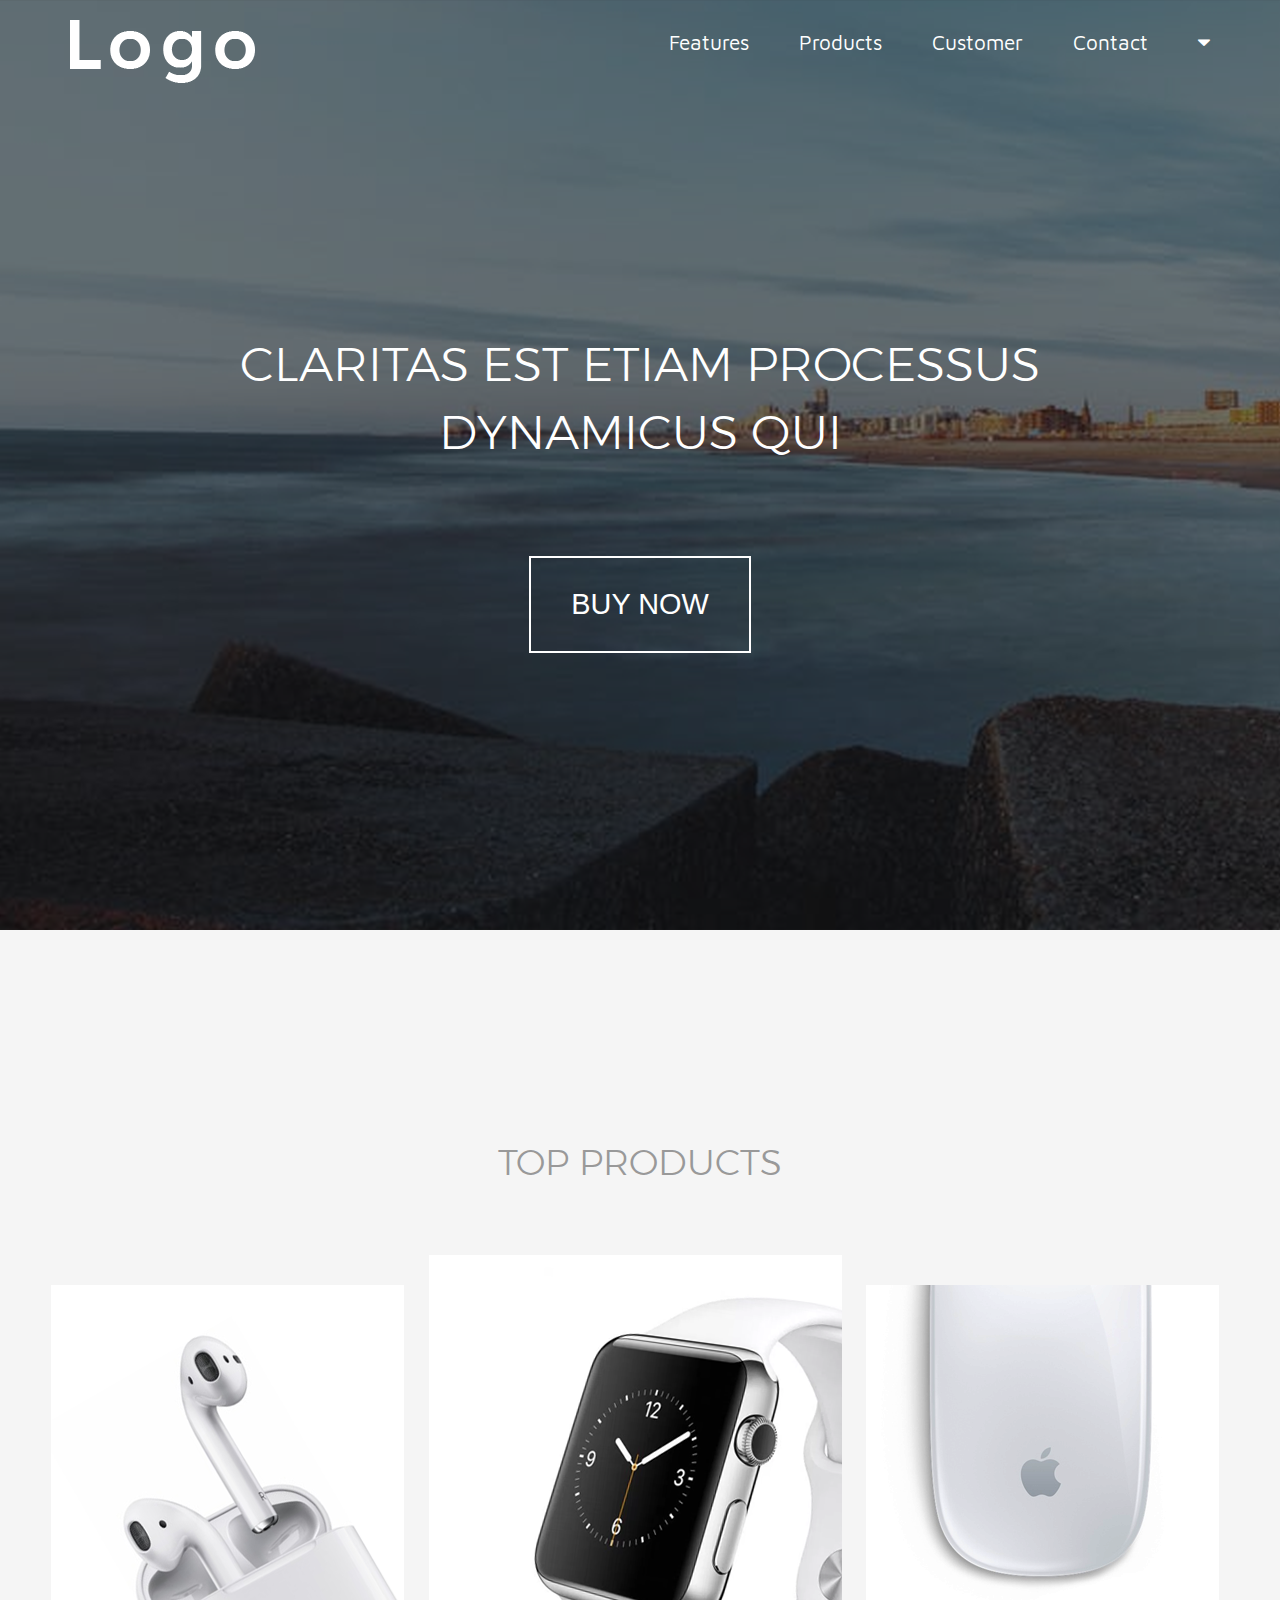
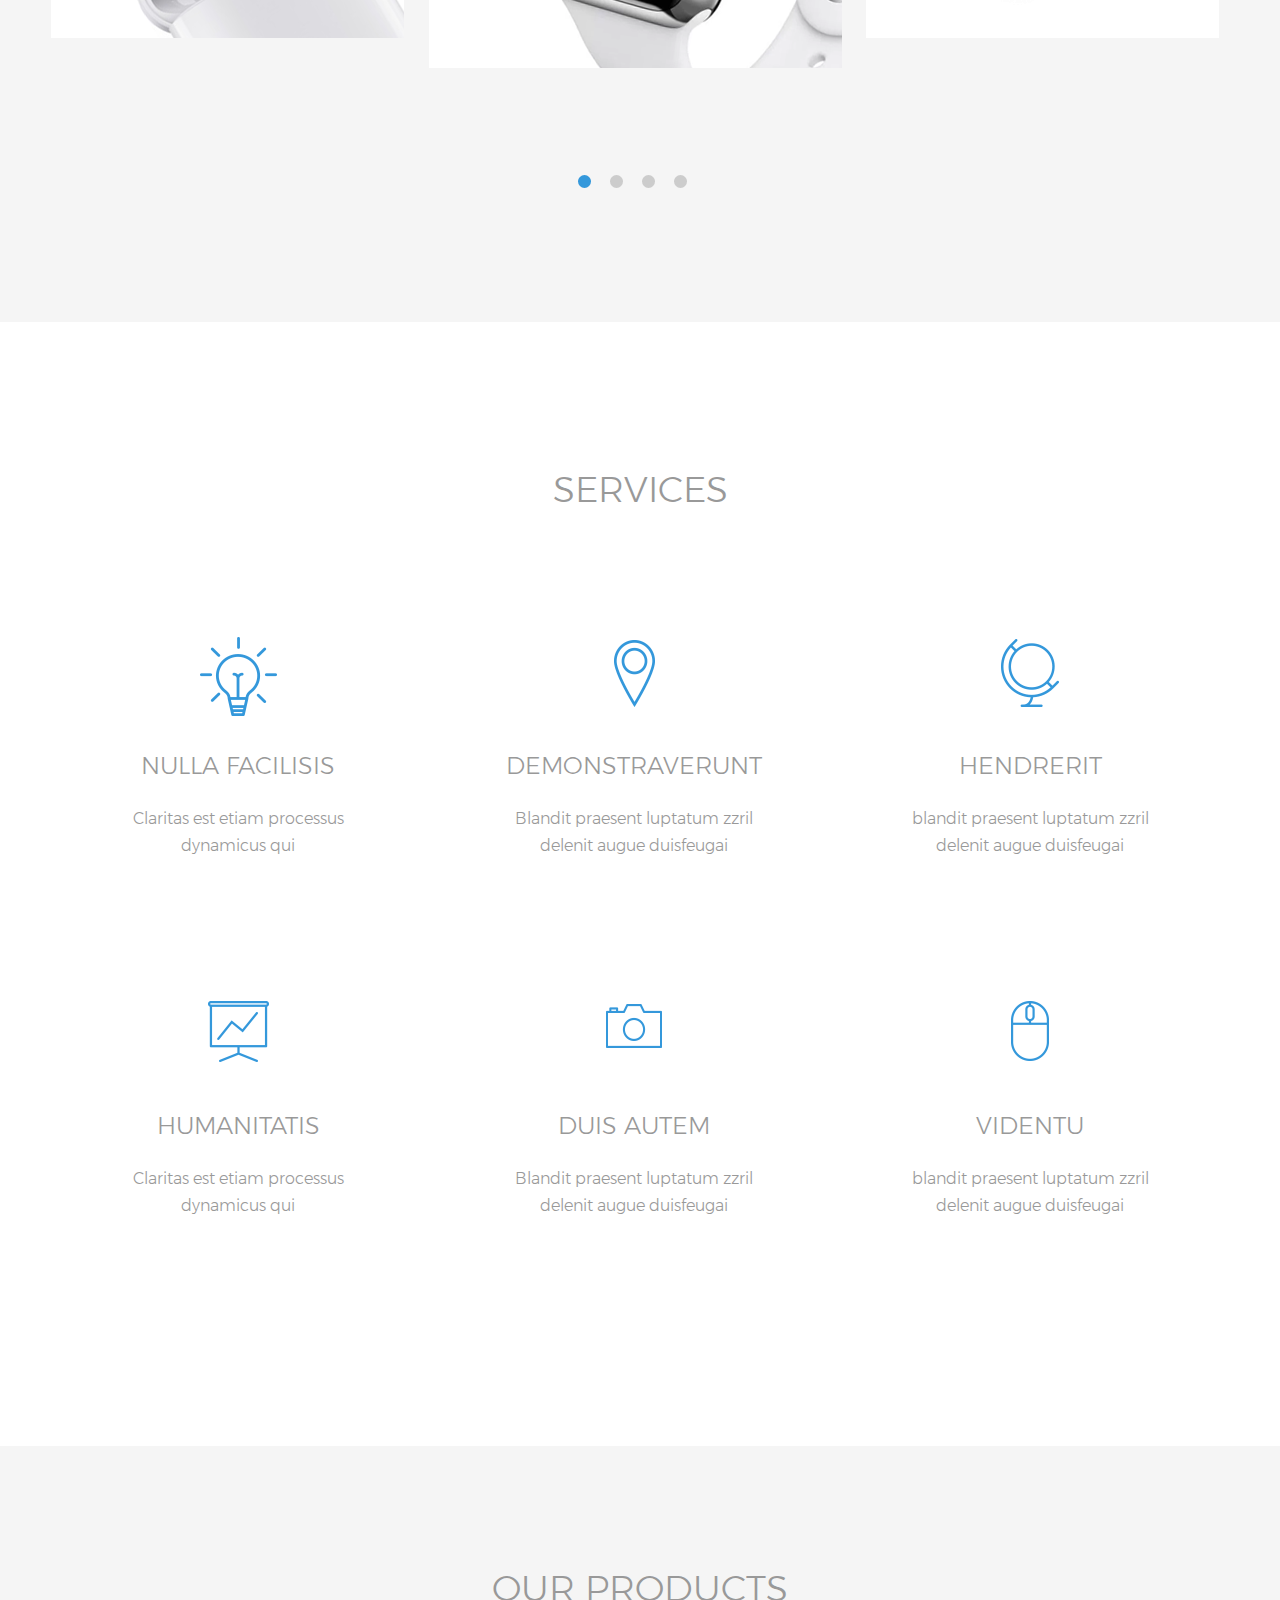
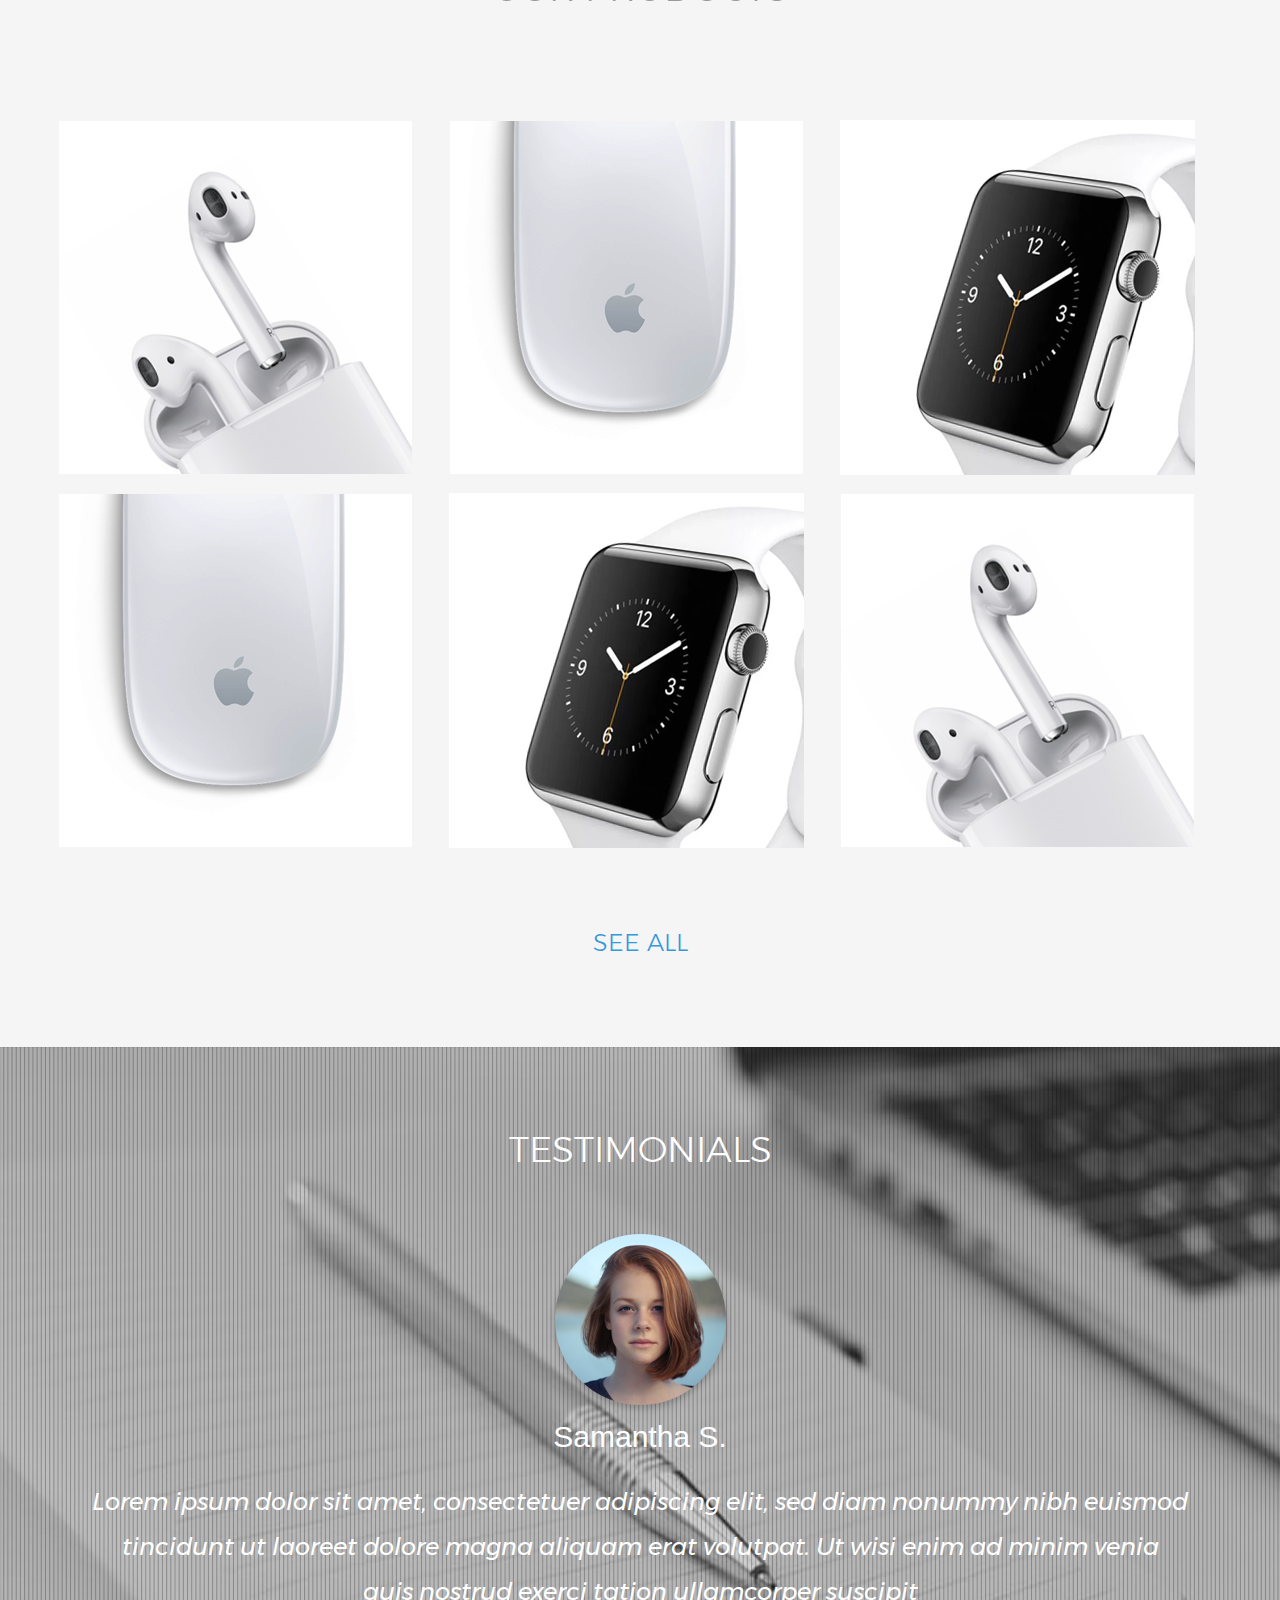
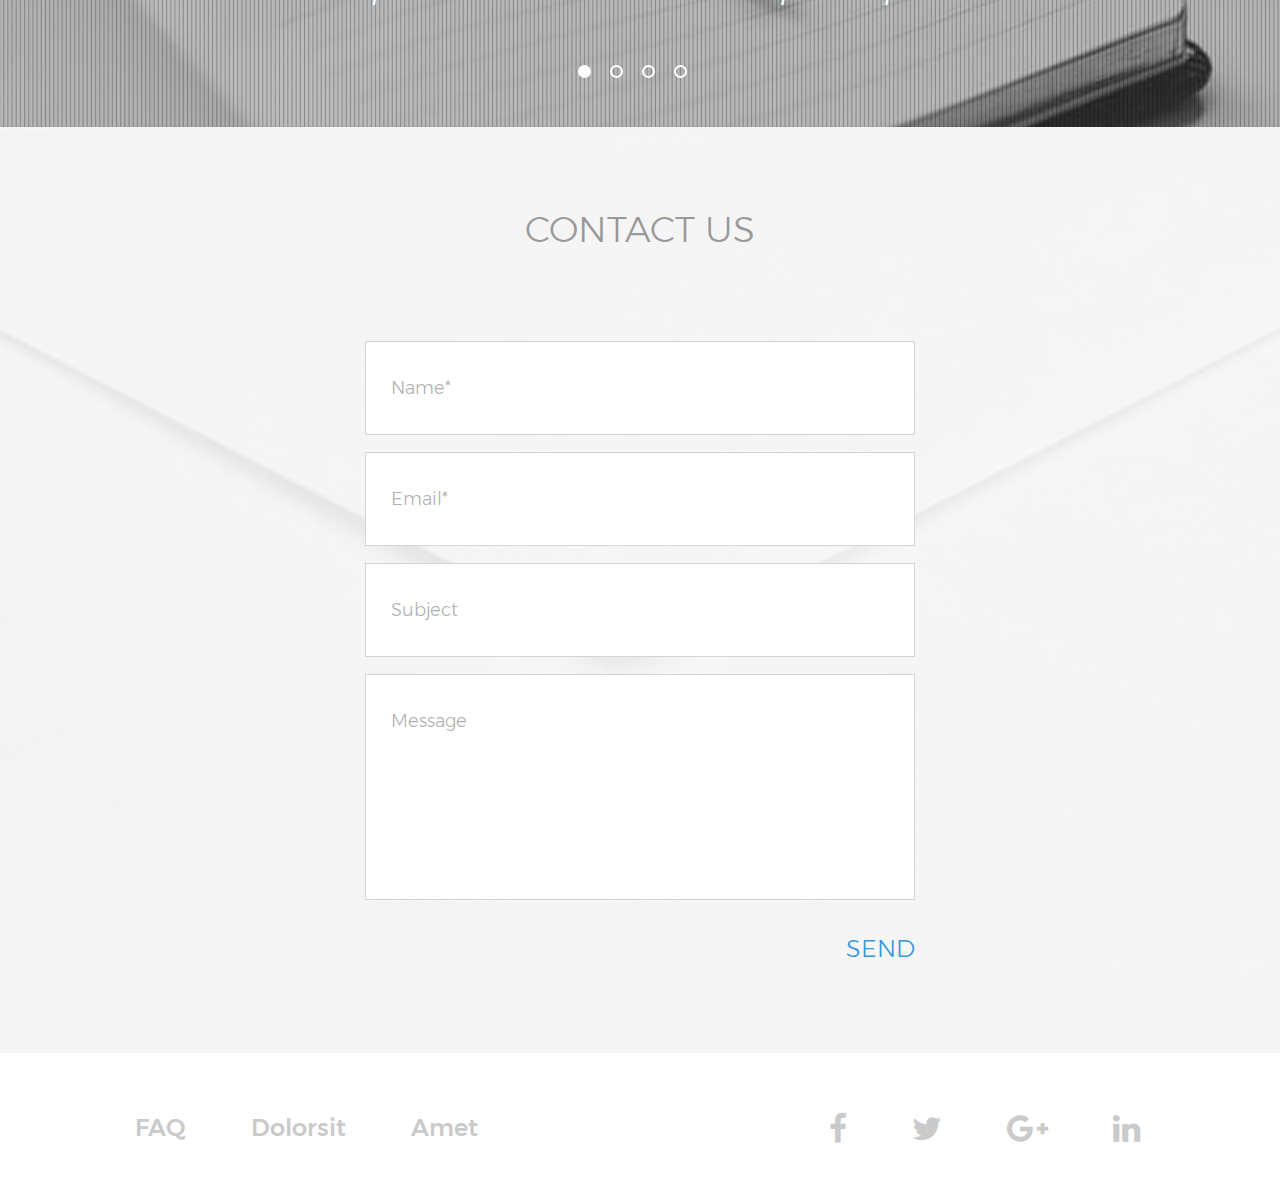
<file: index.html>
<!DOCTYPE html>
<html lang="en">
<head>
    <meta charset="UTF-8">
    <meta name="viewport" content="width=device-width, initial-scale=1.0">
    <title>Test</title>
    <link rel="stylesheet" href="./font-awesome/css/font-awesome.min.css">
    <link rel="stylesheet" href="./css/inport-fonts.css">
    <link rel="stylesheet" href="./css/style.css">
</head>
<body>
    <div id="wrapper">
        <div id="header">
            <div class="container-header clearfix">
                <div class="logo">
                    <a href="#"><img src="./images/logo.png" alt=""></a>
                </div>
                <ul class="nav">
                    <li><a href="#">Features</a></li>
                    <li><a href="#">Products</a></li>
                    <li><a href="#">Customer</a></li>
                    <li><a href="#">Contact</a></li>
                    <li><a href="#"><i class="fa fa-caret-down" aria-hidden="true"></i></a></li>
                </ul>
            </div>
        </div>
        <div id="home">
            <div class="container">
                <h1>Claritas est etiam processus <br> dynamicus qui </h1>
                <button>buy now</button>
            </div>
        </div>
        <div id="products">
            <div class="container">
                <h2 class="title">top products</h2>
                <div class="image-slider clearfix">
                    <div class="image-slider-item"></div>
                    <div class="image-slider-item"></div>
                    <div class="image-slider-item"></div>
                </div>
                <div id="switch-radio">
                    <input type="radio" name="slider" checked>
                    <label></label>
                    <input type="radio" name="slider">
                    <label></label>
                    <input type="radio" name="slider">
                    <label></label>
                    <input type="radio" name="slider">
                    <label></label>
                </div>
            </div>
        </div>
        <div id="service">
            <div class="container">
                <h2 class="title">Services</h2>
                <div class="servisec-wrap clearfix">
                    <div class="services-item light">
                        <h5 class="title">nulla facilisis</h5>
                        <p class="description">Claritas est etiam processus dynamicus qui</p>
                    </div>
                    <div class="services-item gps">
                        <h5 class="title">demonstraverunt</h5>
                        <p class="description">Blandit praesent luptatum zzril delenit augue duisfeugai</p>
                    </div>
                    <div class="services-item globe">
                        <h5 class="title">hendrerit</h5>
                        <p class="description">blandit praesent luptatum zzril delenit augue duisfeugai</p>
                    </div>
                    <div class="services-item computer">
                        <h5 class="title">humanitatis</h5>
                        <p class="description">Claritas est etiam processus dynamicus qui</p>
                    </div>
                    <div class="services-item photo">
                        <h5 class="title">Duis autem</h5>
                        <p class="description">Blandit praesent luptatum zzril delenit augue duisfeugai</p>
                    </div>
                    <div class="services-item mouse">
                        <h5 class="title">videntu</h5>
                        <p class="description">blandit praesent luptatum zzril delenit augue duisfeugai</p>
                    </div>
                </div>
            </div>
        </div>
        <div id="our-products">
            <div class="container">
                <h2 class="title">our products</h2>
                <div class="our-products-gallery clearfix">
                    <div class="our-products-gallery-item"><span class="hover-effect"><button>shop now</button></span></div>
                    <div class="our-products-gallery-item"><span class="hover-effect"><button>shop now</button></span></div>
                    <div class="our-products-gallery-item"><span class="hover-effect"><button>shop now</button></span></div>
                    <div class="our-products-gallery-item"><span class="hover-effect"><button>shop now</button></span></div>
                    <div class="our-products-gallery-item"><span class="hover-effect"><button>shop now</button></span></div>
                    <div class="our-products-gallery-item"><span class="hover-effect"><button>shop now</button></span></div>
                </div>
                <a href="#">see all</a>
            </div>
        </div>
        <div id="testimonials">
            <div class="container">
                <h2 class="title">testimonials</h2>
                <p><img src="./images/profile-sam.png" alt=""></p>
                <h5 class="title">Samantha S.</h5>
                <p class="description">
                    Lorem ipsum dolor sit amet, consectetuer adipiscing elit, 
                    sed diam nonummy nibh euismod<br> tincidunt ut laoreet dolore magna 
                    aliquam erat volutpat. Ut wisi enim ad minim venia<br> quis nostrud 
                    exerci tation ullamcorper suscipit
                </p>
                <div id="switch-radio-slider">
                    <input type="radio" name="slider2" checked>
                    <label></label>
                    <input type="radio" name="slider2">
                    <label></label>
                    <input type="radio" name="slider2">
                    <label></label>
                    <input type="radio" name="slider2">
                    <label></label>
                </div>
            </div>
        </div>
        <div id="contact">
            <div class="container clearfix">
                <h2 class="title">contact us</h2>
                <form action="#">
                    <input type="text" placeholder="Name*">
                    <input type="text" placeholder="Email*">
                    <input type="text" placeholder="Subject">
                    <textarea name="msg" cols="20" rows="7" placeholder="Message"></textarea>
                    <a href="#">send</a>
                </form>
            </div>
        </div>
        <div id="navbar">
            <div class="container clearfix">
                <ul class="nav-down">
                    <li><a href="#">FAQ</a></li>
                    <li><a href="#">Dolorsit</a></li>
                    <li><a href="#">Amet</a></li>
                </ul>
                <ul class="social-icons">
                    <li><a href="#"><i class="fa fa-2x fa-linkedin" aria-hidden="true"></i></a></li>
                    <li><a href="#"><i class="fa fa-2x fa-google-plus" aria-hidden="true"></i></a></li>
                    <li><a href="#"><i class="fa fa-2x fa-twitter" aria-hidden="true"></i></a></li>
                    <li><a href="#"><i class="fa fa-2x fa-facebook" aria-hidden="true"></i></a></li>
                </ul>
            </div>
        </div>
    </div>
</body>
</html>
</file>
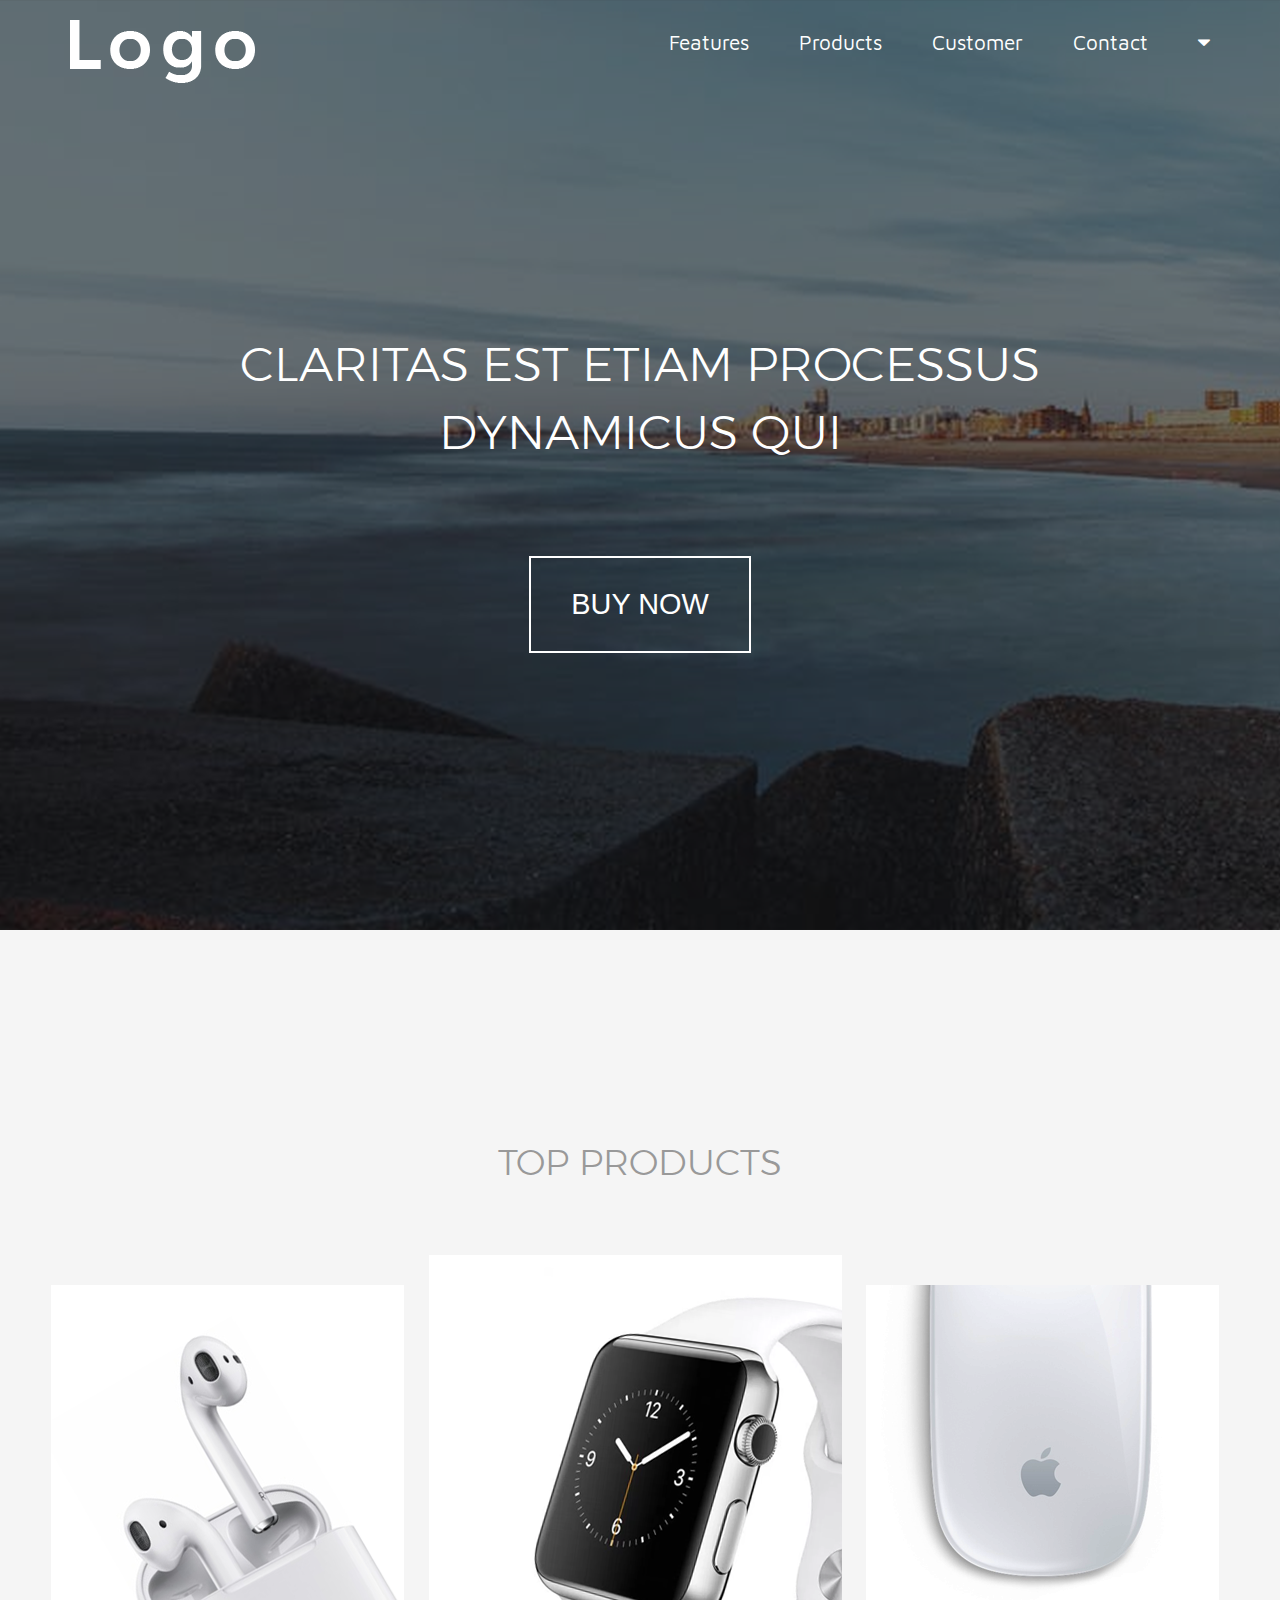
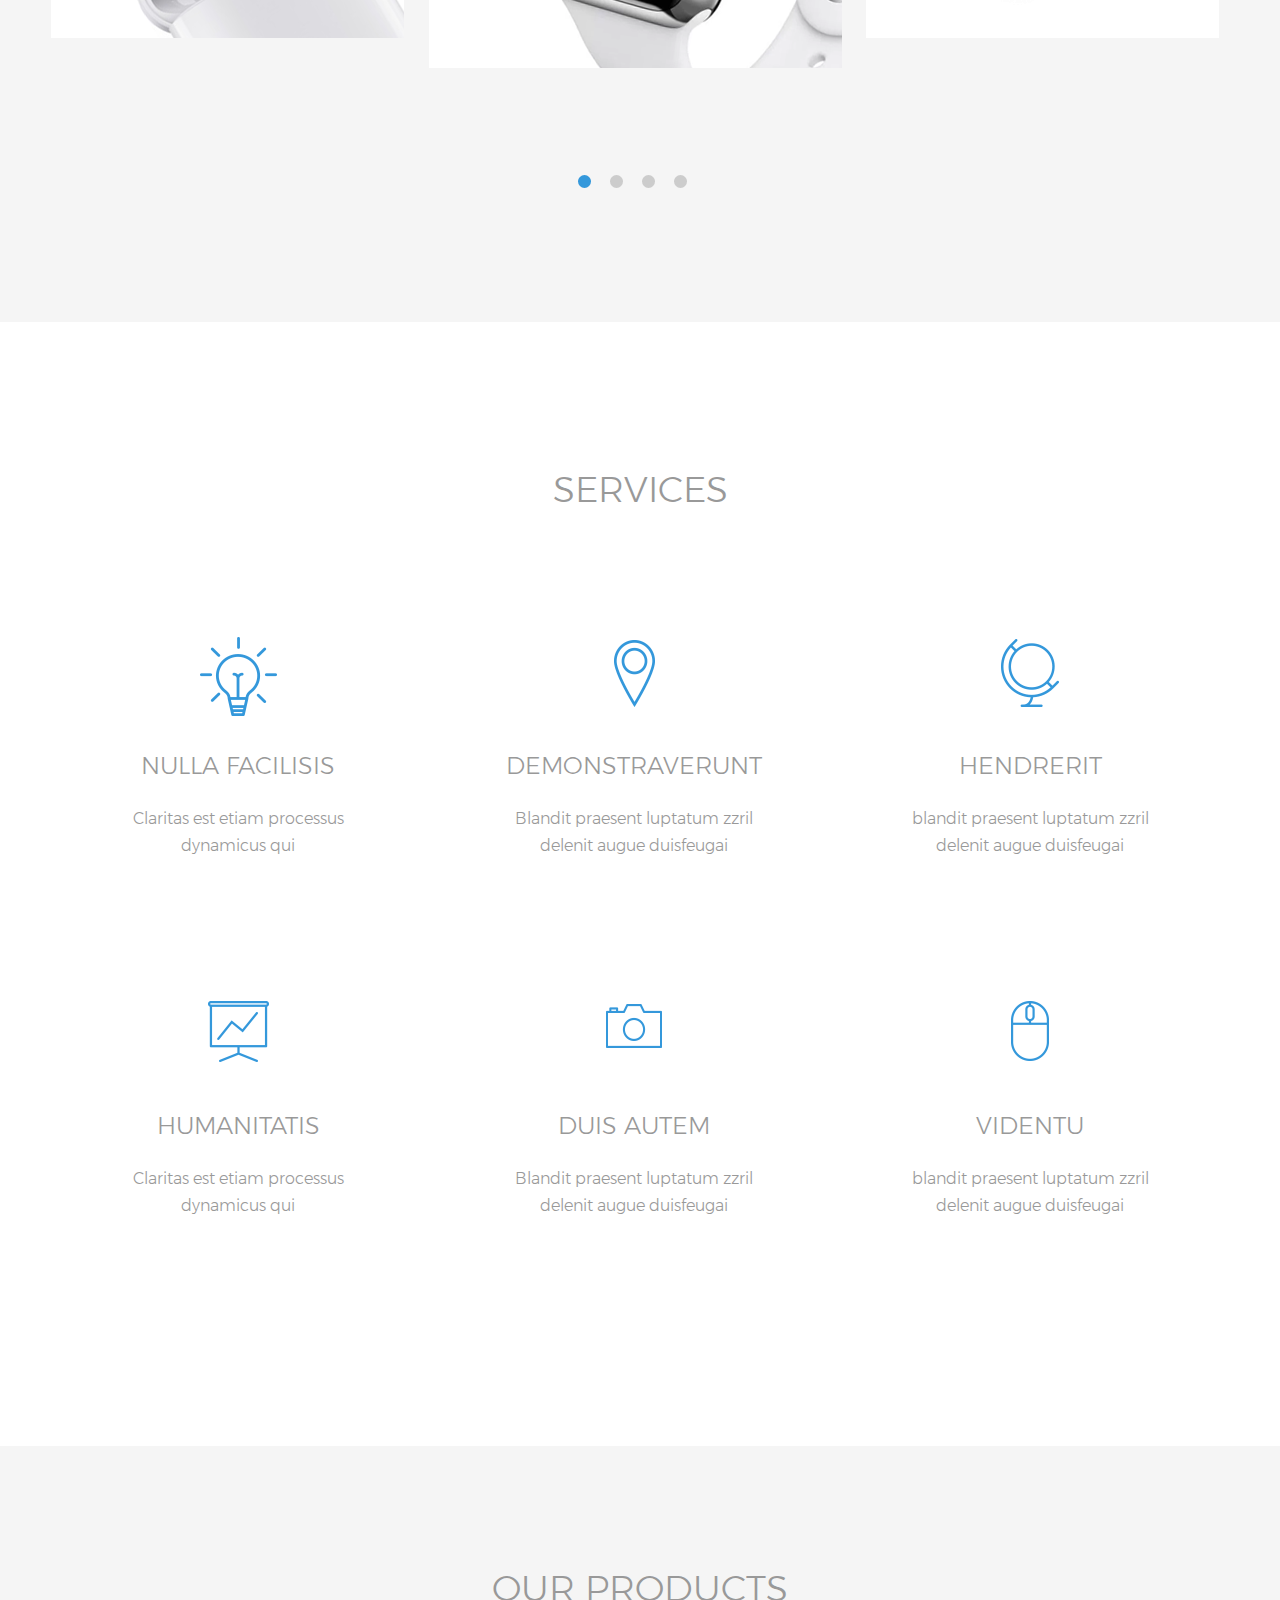
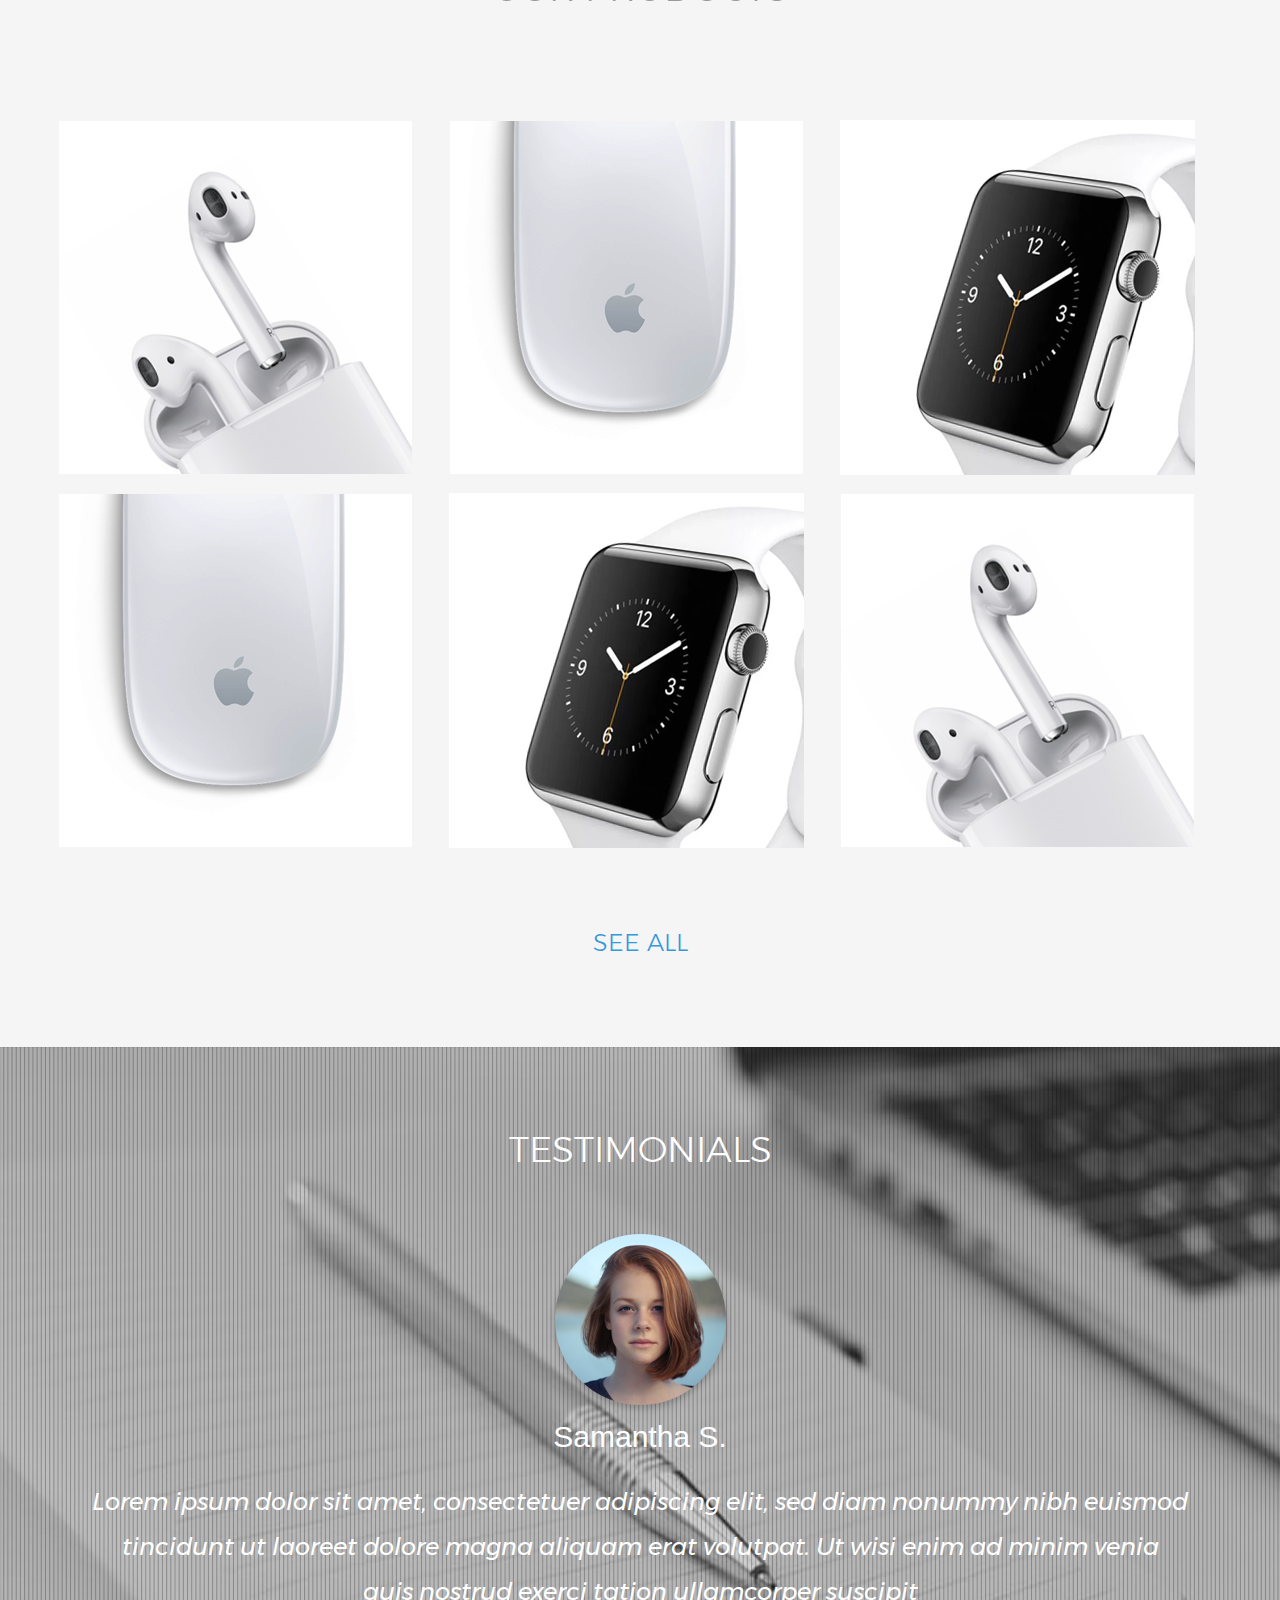
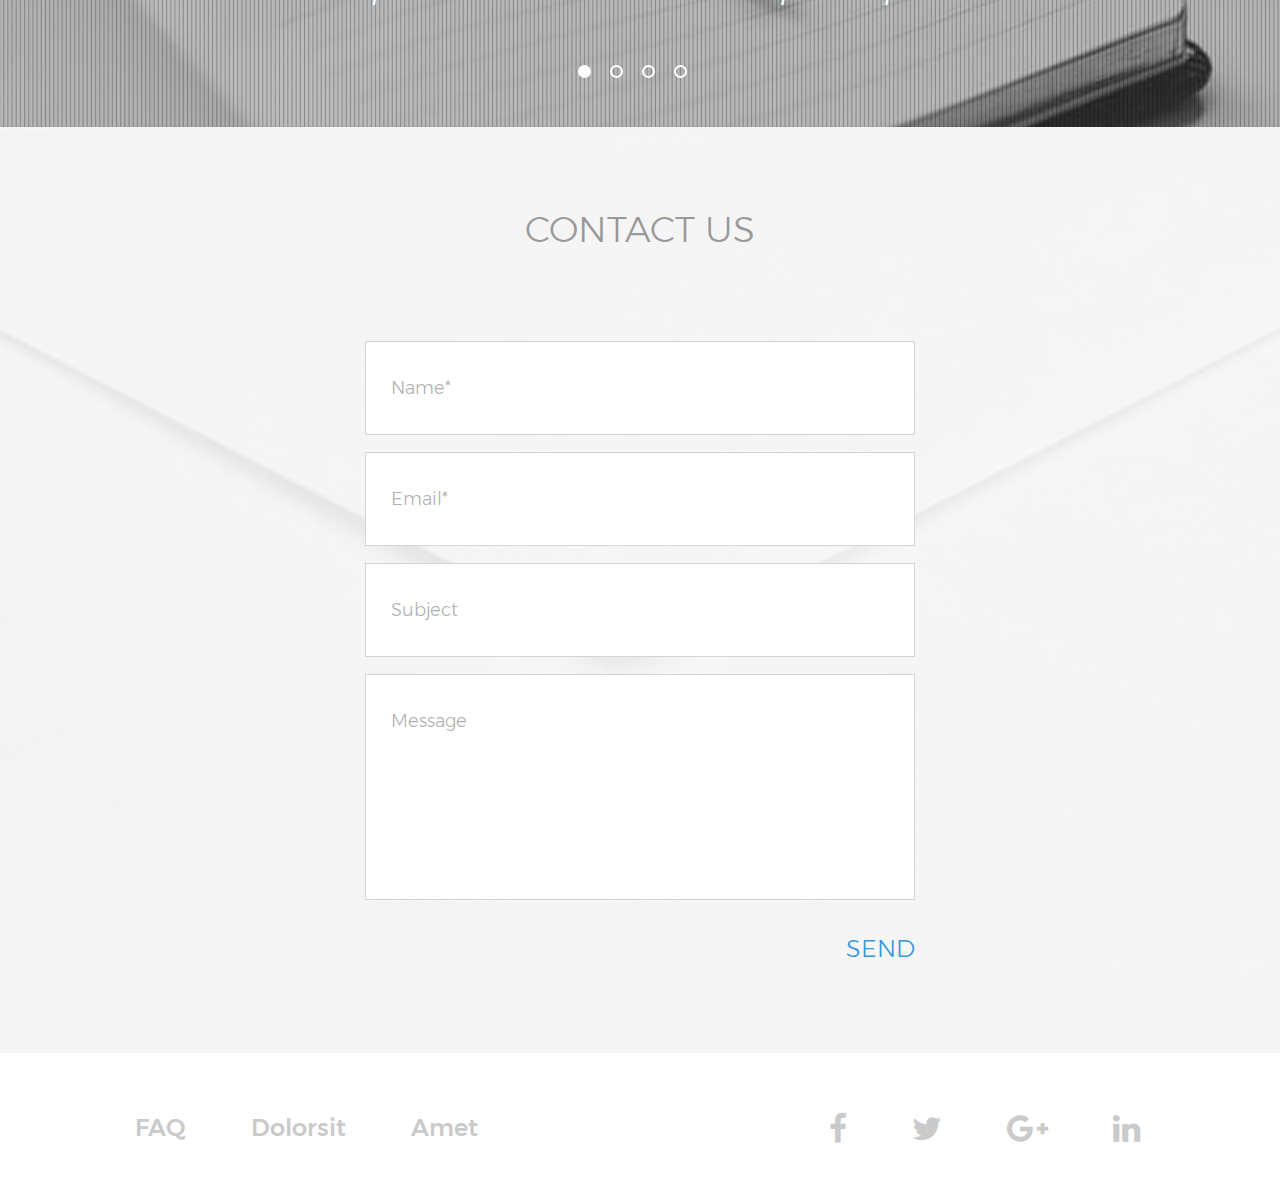
<file: prj1/index.html>
<!DOCTYPE html>
<html lang="en">
<head>
    <meta charset="UTF-8">
    <meta name="viewport" content="width=device-width, initial-scale=1.0">
    <title>Test</title>
    <link rel="stylesheet" href="../font-awesome/css/font-awesome.min.css">
    <link rel="stylesheet" href="./css/inport-fonts.css">
    <link rel="stylesheet" href="./css/style.css">
</head>
<body>
    <div id="wrapper">
        <div id="header">
            <div class="container-header clearfix">
                <div class="logo">
                    <a href="#"><img src="./images/logo.png" alt=""></a>
                </div>
                <ul class="nav">
                    <li><a href="#">Features</a></li>
                    <li><a href="#">Products</a></li>
                    <li><a href="#">Customer</a></li>
                    <li><a href="#">Contact</a></li>
                    <li><a href="#"><i class="fa fa-caret-down" aria-hidden="true"></i></a></li>
                </ul>
            </div>
        </div>
        <div id="home">
            <div class="container">
                <h1>Claritas est etiam processus <br> dynamicus qui </h1>
                <button>buy now</button>
            </div>
        </div>
        <div id="products">
            <div class="container">
                <h2 class="title">top products</h2>
                <div class="image-slider clearfix">
                    <div class="image-slider-item"></div>
                    <div class="image-slider-item"></div>
                    <div class="image-slider-item"></div>
                </div>
                <div id="switch-radio">
                    <input type="radio" name="slider" checked>
                    <label></label>
                    <input type="radio" name="slider">
                    <label></label>
                    <input type="radio" name="slider">
                    <label></label>
                    <input type="radio" name="slider">
                    <label></label>
                </div>
            </div>
        </div>
        <div id="service">
            <div class="container">
                <h2 class="title">Services</h2>
                <div class="servisec-wrap clearfix">
                    <div class="services-item light">
                        <h5 class="title">nulla facilisis</h5>
                        <p class="description">Claritas est etiam processus dynamicus qui</p>
                    </div>
                    <div class="services-item gps">
                        <h5 class="title">demonstraverunt</h5>
                        <p class="description">Blandit praesent luptatum zzril delenit augue duisfeugai</p>
                    </div>
                    <div class="services-item globe">
                        <h5 class="title">hendrerit</h5>
                        <p class="description">blandit praesent luptatum zzril delenit augue duisfeugai</p>
                    </div>
                    <div class="services-item computer">
                        <h5 class="title">humanitatis</h5>
                        <p class="description">Claritas est etiam processus dynamicus qui</p>
                    </div>
                    <div class="services-item photo">
                        <h5 class="title">Duis autem</h5>
                        <p class="description">Blandit praesent luptatum zzril delenit augue duisfeugai</p>
                    </div>
                    <div class="services-item mouse">
                        <h5 class="title">videntu</h5>
                        <p class="description">blandit praesent luptatum zzril delenit augue duisfeugai</p>
                    </div>
                </div>
            </div>
        </div>
        <div id="our-products">
            <div class="container">
                <h2 class="title">our products</h2>
                <div class="our-products-gallery clearfix">
                    <div class="our-products-gallery-item"><span class="hover-effect"><button>shop now</button></span></div>
                    <div class="our-products-gallery-item"><span class="hover-effect"><button>shop now</button></span></div>
                    <div class="our-products-gallery-item"><span class="hover-effect"><button>shop now</button></span></div>
                    <div class="our-products-gallery-item"><span class="hover-effect"><button>shop now</button></span></div>
                    <div class="our-products-gallery-item"><span class="hover-effect"><button>shop now</button></span></div>
                    <div class="our-products-gallery-item"><span class="hover-effect"><button>shop now</button></span></div>
                </div>
                <a href="#">see all</a>
            </div>
        </div>
        <div id="testimonials">
            <div class="container">
                <h2 class="title">testimonials</h2>
                <p><img src="./images/profile-sam.png" alt=""></p>
                <h5 class="title">Samantha S.</h5>
                <p class="description">
                    Lorem ipsum dolor sit amet, consectetuer adipiscing elit, 
                    sed diam nonummy nibh euismod<br> tincidunt ut laoreet dolore magna 
                    aliquam erat volutpat. Ut wisi enim ad minim venia<br> quis nostrud 
                    exerci tation ullamcorper suscipit
                </p>
                <div id="switch-radio-slider">
                    <input type="radio" name="slider2" checked>
                    <label></label>
                    <input type="radio" name="slider2">
                    <label></label>
                    <input type="radio" name="slider2">
                    <label></label>
                    <input type="radio" name="slider2">
                    <label></label>
                </div>
            </div>
        </div>
        <div id="contact">
            <div class="container clearfix">
                <h2 class="title">contact us</h2>
                <form action="#">
                    <input type="text" placeholder="Name*">
                    <input type="text" placeholder="Email*">
                    <input type="text" placeholder="Subject">
                    <textarea name="msg" cols="20" rows="7" placeholder="Message"></textarea>
                    <a href="#">send</a>
                </form>
            </div>
        </div>
        <div id="navbar">
            <div class="container clearfix">
                <ul class="nav-down">
                    <li><a href="#">FAQ</a></li>
                    <li><a href="#">Dolorsit</a></li>
                    <li><a href="#">Amet</a></li>
                </ul>
                <ul class="social-icons">
                    <li><a href="#"><i class="fa fa-2x fa-linkedin" aria-hidden="true"></i></a></li>
                    <li><a href="#"><i class="fa fa-2x fa-google-plus" aria-hidden="true"></i></a></li>
                    <li><a href="#"><i class="fa fa-2x fa-twitter" aria-hidden="true"></i></a></li>
                    <li><a href="#"><i class="fa fa-2x fa-facebook" aria-hidden="true"></i></a></li>
                </ul>
            </div>
        </div>
    </div>
</body>
</html>
</file>
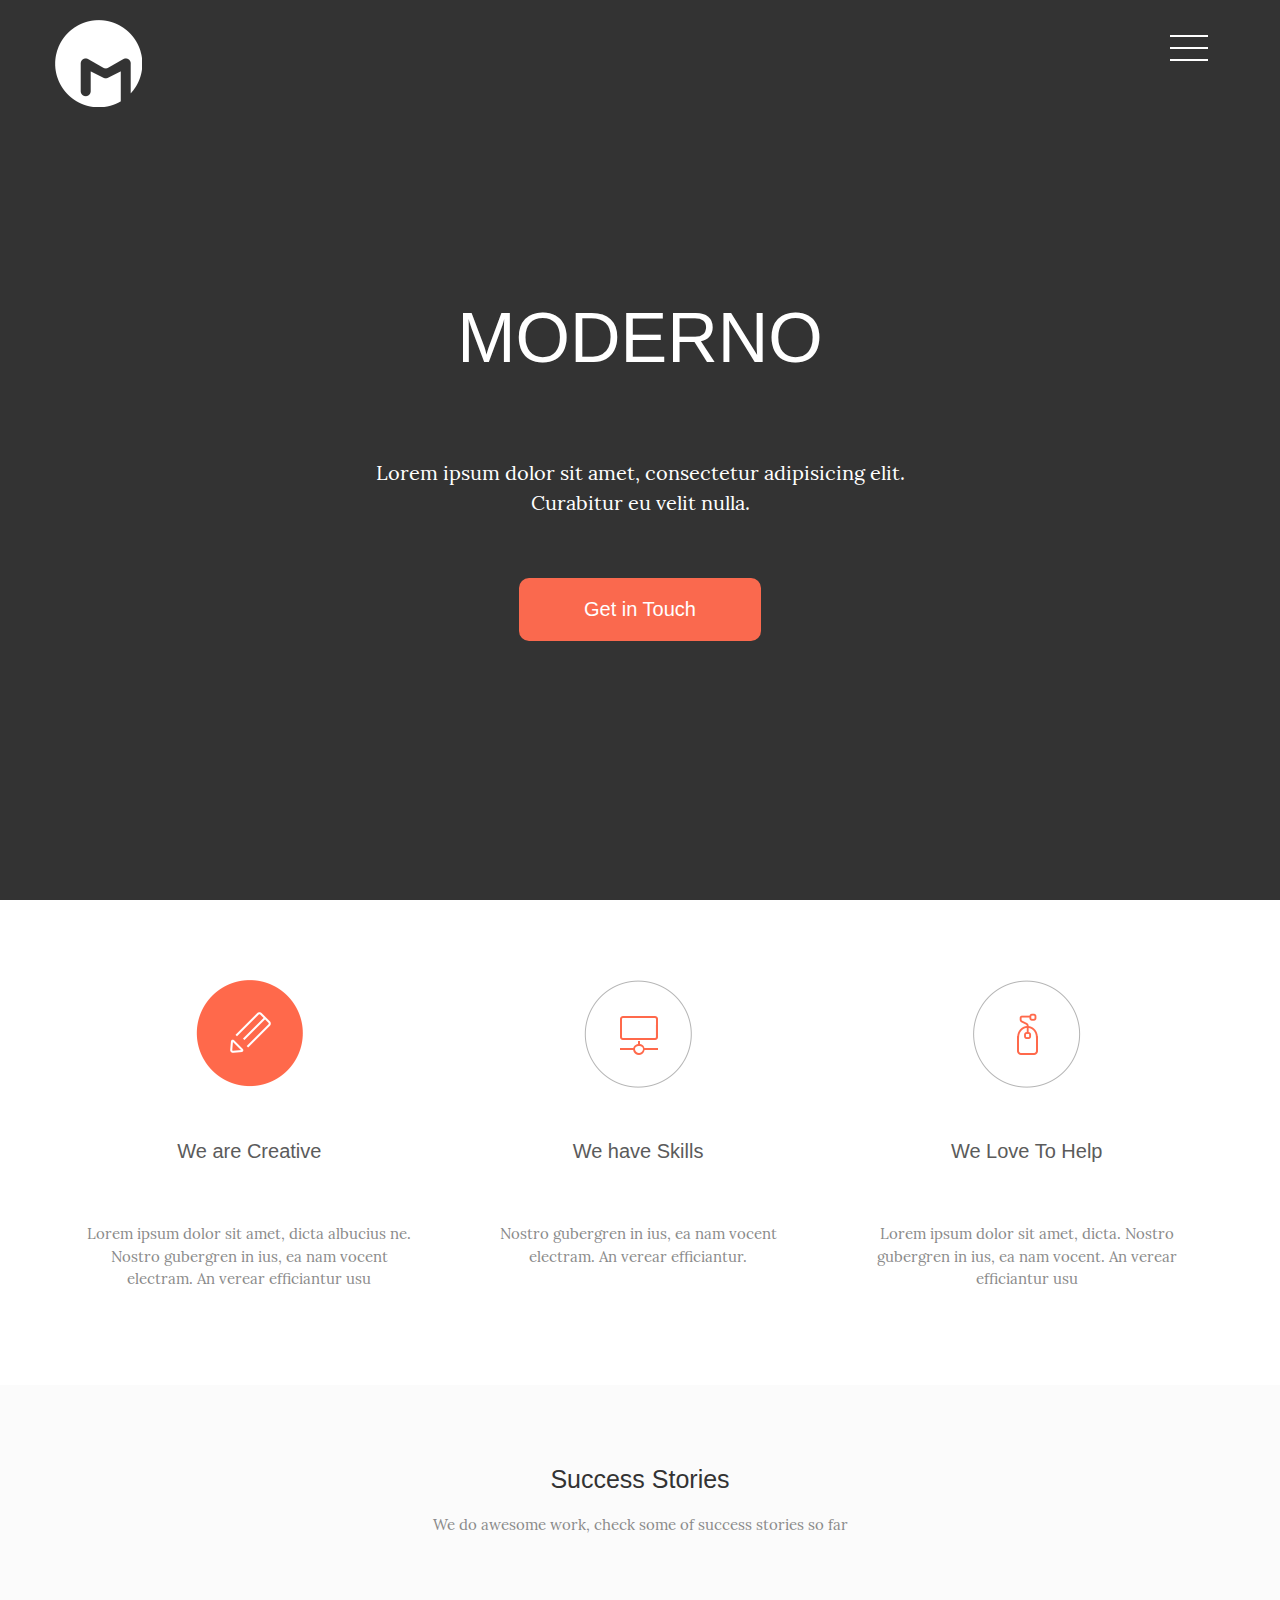
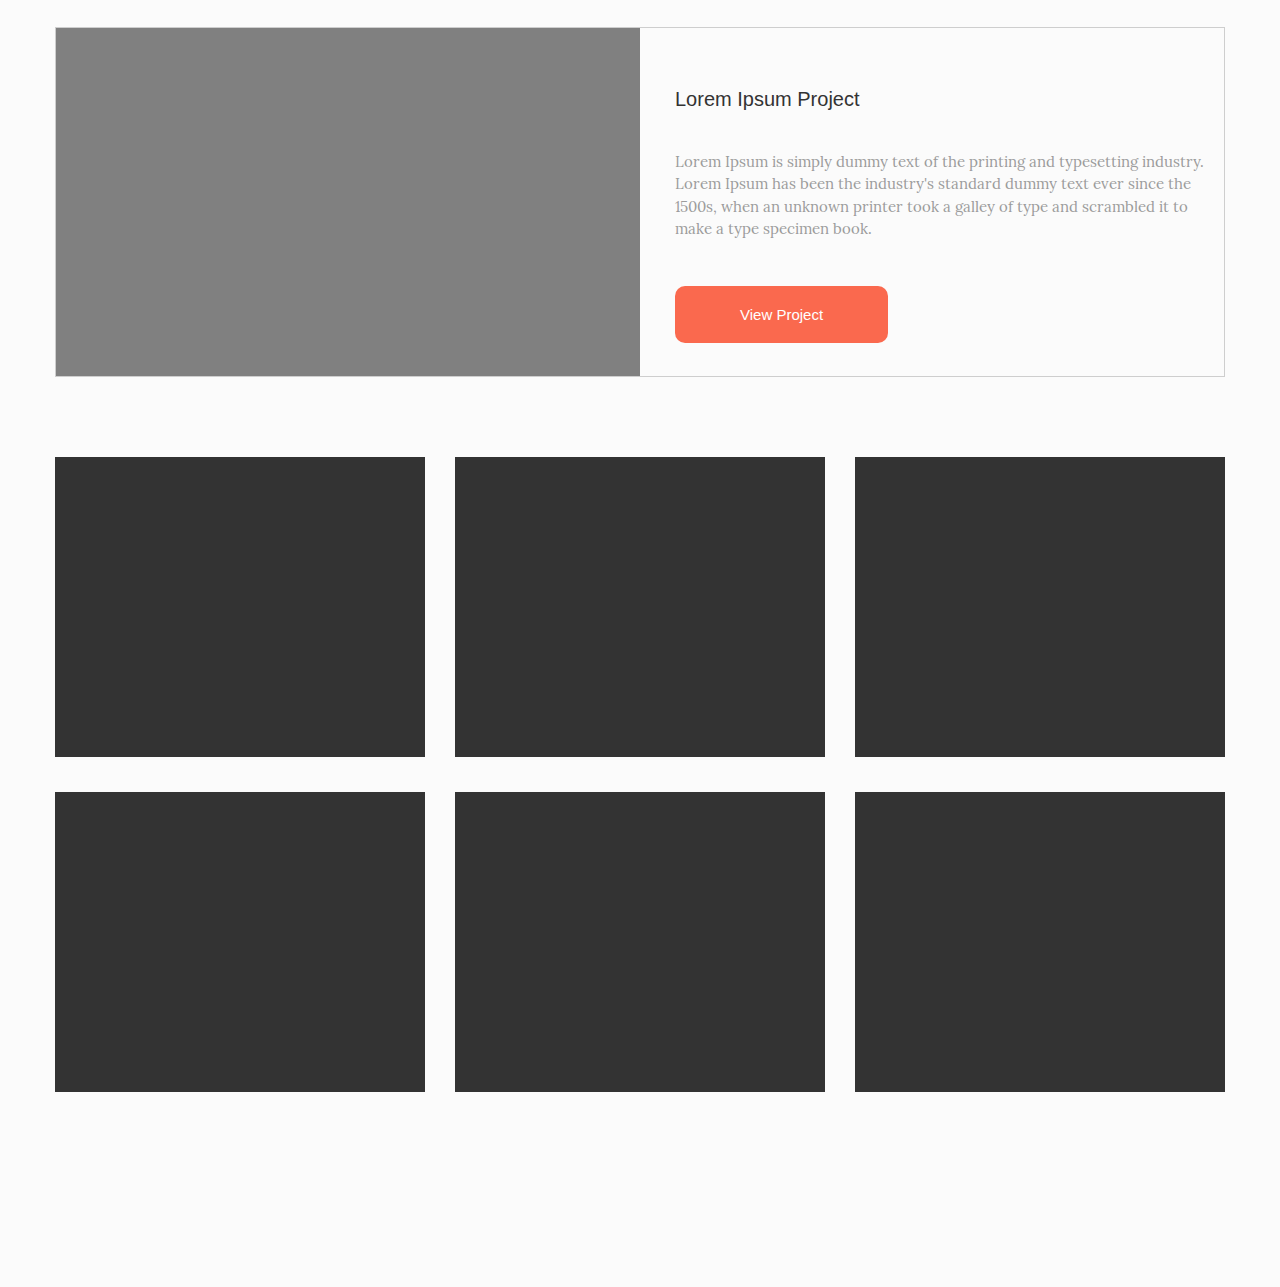
<file: prj2/index.html>
<!DOCTYPE html>
<html lang="en">
<head>
  <meta charset="UTF-8">
  <meta name="viewport" content="width=device-width, initial-scale=1.0">
  <meta http-equiv="X-UA-Compatible" content="ie=edge">
  <link rel="stylesheet" href="./css/style.css">
  <link rel="stylesheet" href="./css/reset.css">
  <link rel="stylesheet" href="./css/import-fonts.css">
  <title>Moderno - template</title>
</head>
<body>
  <div id="wrapper">
    <div id="header">
      <div class="container clearfix">
        <div class="logo"></div>
        <div class="icon-menu"></div>
      </div>
      <div class="title">
        <h1>moderno</h1>
        <p>
          Lorem ipsum dolor sit amet, consectetur adipisicing elit. <br>
          Curabitur eu velit nulla.
        </p>
        <button>Get in Touch</button>
      </div>
    </div>
    <div id="services">
      <div class="container">
        <div class="services-item">
          <h3 class="title">We are Creative</h3>
          <p class="description">
            Lorem ipsum dolor sit amet, dicta albucius ne.
            Nostro gubergren in ius, ea nam vocent 
            electram. An verear efficiantur usu
          </p>
        </div>
        <div class="services-item">
          <h3 class="title">We have Skills</h3>
          <p class="description">
            Nostro gubergren in ius, ea nam vocent 
            electram. An verear efficiantur.
          </p>
        </div>
        <div class="services-item">
          <h3 class="title">We Love To Help</h3>
          <p class="description">
            Lorem ipsum dolor sit amet, dicta. Nostro 
            gubergren in ius, ea nam vocent. An verear 
            efficiantur usu
          </p>
        </div>
      </div>
    </div>
    <div id="stories">
      <div class="container">
        <div class="title-desc">
          <h2 class="title">Success Stories</h2>
          <p class="description">We do awesome work, check some of success stories so far</p>
        </div>
        <div class="main-project clearfix">
          <div class="item-project"></div>
          <div class="item-project">
            <h3 class="title">Lorem Ipsum Project</h3>
            <p class="description">
              Lorem Ipsum is simply dummy text of the printing and typesetting industry. 
              Lorem Ipsum has been the industry's standard dummy text ever since 
              the 1500s, when an unknown printer took a galley of type and scrambled it 
              to make a type specimen book.
            </p>
            <button>View Project</button>
          </div>
        </div>
        <div id="image-placeholder" class="clearfix">
          <div class="image-placeholder-item"><span class="desc"></span></div>
          <div class="image-placeholder-item"><span class="desc"></span></div>
          <div class="image-placeholder-item"><span class="desc"></span></div>
          <div class="image-placeholder-item"><span class="desc"></span></div>
          <div class="image-placeholder-item"><span class="desc"></span></div>
          <div class="image-placeholder-item"><span class="desc"></span></div>
        </div>
      </div>
    </div>
  </div>
</body>
</html>
</file>
<file: css/inport-fonts.css>
@font-face {
    font-family: 'Montserrat-Light';
    src: url('../fonts/Montserrat/Montserrat-Light.ttf');
}
@font-face {
    font-family: 'Montserrat-Italic';
    src: url('../fonts/Montserrat/Montserrat-Italic.ttf');
}
@font-face {
    font-family: 'Montserrat-Medium';
    src: url('../fonts/Montserrat/Montserrat-Medium.ttf');
}
@font-face {
    font-family: 'Maven Pro';
    src: url('../fonts/Maven Pro/MavenPro-Regular.ttf');
}
</file>
<file: css/style.css>
/* General */
* {
    padding: 0;
    margin: 0;
    outline: none;
    box-sizing: border-box;
}
html, body {
    height: 100%;
    background: #ccc;
}
a, a:hover { 
    text-decoration: none; 
    color: inherit;
}
.clearfix:before,
.clearfix:after {
    content: "";
    display: table;
}
.clearfix:after { clear: both; }
.container {
    width: 1200px;
    margin: 0 auto;
}

/* Header */
.container-header {
    margin: 0 auto;
    padding: 0 70px;
}
#header {
    padding: 20px 0;
    position: absolute;
    top: 0;
    left: 0;
    right: 0;
    width: 100%;
}
.logo { float: left; }
.nav { 
    float: right; 
    padding-top: 10px;
}
.nav li {
    float: left;
    margin-right: 50px;
    list-style: none;
}
.nav a:hover {
    color: #ccc;
}
.nav li:last-child {
    margin-right: 0;
}
.nav a {
    font-family: 'Maven Pro', sans-serif;
    color: #fff;
    font-size: 1.3em;
}

/* Home */
#home {
    height: 930px;
    padding-top: 330px;
    text-align: center;
    background: #333 url(../images/bg.png) no-repeat;
    -webkit-background-size: cover;
    -moz-background-size: cover;
    -o-background-size: cover;
    background-size: cover;
}
#home h1 {
    font: 48px/68px 'Montserrat-Light', arial;
    text-transform: uppercase;
    color: #fff;
}
#home button {
    text-transform: uppercase;
    border: 2px solid #fff;
    color: #fff;
    background: rgba(0,0,0,0);
    font: 28.87px 'Montserrat', sans-serif;
    background: inherit;
    padding: 30px 40px;
    margin-top: 90px;
    display: inline-block;
}
#home button:hover {
    color: #ccc;
    border-color: #ccc;
    cursor: pointer;
}

/* Products */
#products {
    background: #f5f5f5;
    text-align: center;
}
#products h2.title {
    padding: 210px 0 0;
}
.image-slider-item {
    float: left;
    width: 355px;
    height: 355px;
    margin: 30px 10px;
    vertical-align: middle;
}
.image-slider-item:first-child {
    background: url(../images/product1.png) no-repeat center center;
}
.image-slider-item:nth-child(2) {
    background: url(../images/product2.png) no-repeat center center;
    width: 420px;
    height: 415px;
    margin-top: 0;
}
.image-slider-item:last-child {
    background: url(../images/product3.png) no-repeat center center;
}
#switch-radio {
    width: 400px;
    margin: 75px auto 0;
    padding-bottom: 130px;
    position: relative;
    text-align: center;
}
#switch-radio > input {
    display: none;
}
#switch-radio > input + label {
    display: inline-block;
    width: 13px;
    height: 13px;
    border-radius: 8px;
    background: #ccc;
    cursor: pointer;
    z-index: 100;
    margin-right: 15px;
    transition: background 0.8s ease-out 0s
}
#switch-radio > input:checked + label,
#switch-radio > input + label:hover {
    background: #3498db;
}

/* Services */
#service {
    padding: 145px 0;
    text-align: center;
    background: #fff;
}
h2.title {
    text-transform: uppercase;
    font: 36px 'Montserrat-Light', sans-serif;
    color: #999;
    margin-bottom: 70px;
}
h5.title {
    text-transform: uppercase;
    font: 24px 'Montserrat-Light', sans-serif;
    color: #999;
    margin-bottom: 25px;
}
.services-item {
    float: left;
    width: 33%;
    height: 360px;
    padding: 170px 60px 0;
}
.services-item:hover {
    transition: box-shadow 0.8s ease-out 0s;
    -webkit-box-shadow: 0px 11px 91px -11px rgba(0,0,0,0.75);
    -moz-box-shadow: 0px 11px 91px -11px rgba(0,0,0,0.75);
    box-shadow: 0px 11px 91px -11px rgba(0,0,0,0.75);
    cursor: pointer;
}
.services-item > p.description {
    font: 16px 'Montserrat-Light', sans-serif;
    color: #999;
    line-height: 1.7em;
}
.light {
    background: url(../images/icons/icon-light.png) no-repeat center 20%;
}
.gps {
    background: url(../images/icons/icon-gps.png) no-repeat center 20%;
}
.globe {
    background: url(../images/icons/icon-globe.png) no-repeat center 20%;
}
.computer {
    background: url(../images/icons/icon-computer.png) no-repeat center 20%;
}
.photo {
    background: url(../images/icons/icon-photo.png) no-repeat center 20%;
}
.mouse {
    background: url(../images/icons/icon-mouse.png) no-repeat center 20%;
}

/* Our products */
#our-products {
    background: #f5f5f5;
    text-align: center;
}
#our-products h2.title {
    padding-top: 120px;
    margin-bottom: 110px;
}
#our-products .our-products-gallery-item {
    position: relative;
    float: left;
    width: 355px;
    height: 355px;
    margin: 0 18px;
    vertical-align: middle;
}
#our-products .our-products-gallery-item:first-child,
#our-products .our-products-gallery-item:nth-child(2),
#our-products .our-products-gallery-item:nth-child(3) {
    margin-bottom: 18px;
}
#our-products .our-products-gallery-item:first-child,
#our-products .our-products-gallery-item:last-child {
    background: url(../images/product1.png) no-repeat center center;
}
#our-products .our-products-gallery-item:nth-child(3),
#our-products .our-products-gallery-item:nth-child(5) {
    background: url(../images/product2.png) no-repeat center center;
}
#our-products .our-products-gallery-item:nth-child(2),
#our-products .our-products-gallery-item:nth-child(4) {
    background: url(../images/product3.png) no-repeat center center;
}
#our-products span.hover-effect {
    position: absolute;
    top: 0;
    left: 0;
    width: 100%;
    height: 100%;
    background: rgba(113, 183, 230, 0.8);
    opacity: 0;
    transition: all .35s;
    -webkit-transition: all .35s;
    -moz-transition: all .35s;
    -ms-transition: all .35s;
    -o-transition: all .35s;
}
#our-products span.hover-effect button {
    text-align: center;
    text-transform: uppercase;
    font: 18.82px 'Montserrat', sans-serif;
    border: 2px solid #fff;
    padding: 25px 40px;
    background: rgba(0,0,0,0);
    margin: 160px 50px;
    color: #fff;
    cursor: pointer;
}
#our-products .our-products-gallery-item:hover span.hover-effect {
    opacity: 1;
}
#our-products a {
    display: inline-block;
    text-transform: uppercase;
    text-align: center;
    font: 24px 'Montserrat-Light', sans-serif;
    color: #3498db;
    padding: 80px 0 90px;
}

/* Testimonials */
#testimonials {
    text-align: center;
    background: #333 url(../images/bg-slider.png) no-repeat;
    -webkit-background-size: cover;
    -moz-background-size: cover;
    -o-background-size: cover;
    background-size: cover;
}
#testimonials h2.title {
    padding: 80px 0 60px;
    margin-bottom: 0;
    color: #fff;
}
#testimonials h5.title {
    color: #fff;
    text-transform: none;
    font: 30px 'Montserrat', sans-serif;
}
#testimonials p.description {
    font: 24px 'Montserrat-Italic', sans-serif;
    line-height: 45px;
    color: #fff;
}
#switch-radio-slider {
    width: 400px;
    margin: 50px auto 0;
    padding-bottom: 45px;
    position: relative;
    text-align: center;
}
#switch-radio-slider > input {
    display: none;
}
#switch-radio-slider > input + label {
    display: inline-block;
    width: 13px;
    height: 13px;
    border-radius: 8px;
    background: rgba(0,0,0,0);
    border: 2px solid #fff;
    cursor: pointer;
    z-index: 100;
    margin-right: 15px;
    transition: background 0.8s ease-out 0s
}
#switch-radio-slider > input:checked + label,
#switch-radio-slider > input + label:hover {
    background: #fff;
}

/* Contact us */
#contact {
    text-align: center;
    background: #ccc url(../images/bg-contact-form.png) no-repeat center center;
    -webkit-background-size: cover;
    -moz-background-size: cover;
    -o-background-size: cover;
    background-size: cover;
}
#contact h2.title {
    margin-bottom: 0;
    padding: 80px 0 90px;
}
#contact form {
    width: 550px;
    margin: 0 auto;
}
#contact input,
#contact textarea {
    min-width: 550px;
    border: 1px solid #d4d4d4;
    font: 18px 'Montserrat-Light', sans-serif;
    color: #d4d4d4;
    display: inline-block;
    padding: 35px 25px;
    margin-bottom: 17px;
}
#contact textarea {
    resize: none;
    margin-bottom: 0;
}
::-webkit-input-placeholder {color:#b0b0b0;}
::-moz-placeholder          {color:#b0b0b0;}
:-moz-placeholder           {color:#b0b0b0;}
:-ms-input-placeholder      {color:#b0b0b0;}

#contact form a {
    float: right;
    text-transform: uppercase;
    font: 24px 'Montserrat-Light', sans-serif;
    color: #3498db;
    padding: 30px 0 90px;
}

/* Navbar */
#navbar {
    height: 150px;
    background: #fff;
}
#navbar .nav-down { 
    float: left; 
    padding: 60px 0 60px 95px;
}
#navbar .nav-down li {
    float: left;
    margin-right: 65px;
    list-style: none;
}
#navbar .nav-down li:last-child {
    margin-right: 0;
}
#navbar .nav-down a {
    font: 1.5em 'Montserrat-Medium', sans-serif;
    color: #cacaca;
    transition: color 0.5s ease-out 0s
}
#navbar .social-icons {
    padding: 60px 100px 60px 0;
}
#navbar .social-icons i {
    color: #cacaca;
    transition: color 0.5s ease-out 0s
}
#navbar .social-icons li {
    float: right;
    margin-left: 65px;
    list-style: none;
}
#navbar .social-icons li:last-child {
    margin-left: 0;
}
#navbar .nav-down a:hover,
#navbar .social-icons i:hover {
    color: #3498db;
}
</file>
<file: prj1/css/inport-fonts.css>
@font-face {
    font-family: 'Montserrat-Light';
    src: url('../fonts/Montserrat/Montserrat-Light.ttf');
}
@font-face {
    font-family: 'Montserrat-Italic';
    src: url('../fonts/Montserrat/Montserrat-Italic.ttf');
}
@font-face {
    font-family: 'Montserrat-Medium';
    src: url('../fonts/Montserrat/Montserrat-Medium.ttf');
}
@font-face {
    font-family: 'Maven Pro';
    src: url('../fonts/Maven Pro/MavenPro-Regular.ttf');
}
</file>
<file: prj1/css/style.css>
/* General */
* {
    padding: 0;
    margin: 0;
    outline: none;
    box-sizing: border-box;
}
html, body {
    height: 100%;
    background: #ccc;
}
a, a:hover { 
    text-decoration: none; 
    color: inherit;
}
.clearfix:before,
.clearfix:after {
    content: "";
    display: table;
}
.clearfix:after { clear: both; }
.container {
    width: 1200px;
    margin: 0 auto;
}

/* Header */
.container-header {
    margin: 0 auto;
    padding: 0 70px;
}
#header {
    padding: 20px 0;
    position: absolute;
    top: 0;
    left: 0;
    right: 0;
    width: 100%;
}
.logo { float: left; }
.nav { 
    float: right; 
    padding-top: 10px;
}
.nav li {
    float: left;
    margin-right: 50px;
    list-style: none;
}
.nav a:hover {
    color: #ccc;
}
.nav li:last-child {
    margin-right: 0;
}
.nav a {
    font-family: 'Maven Pro', sans-serif;
    color: #fff;
    font-size: 1.3em;
}

/* Home */
#home {
    height: 930px;
    padding-top: 330px;
    text-align: center;
    background: #333 url(../images/bg.png) no-repeat;
    -webkit-background-size: cover;
    -moz-background-size: cover;
    -o-background-size: cover;
    background-size: cover;
}
#home h1 {
    font: 48px/68px 'Montserrat-Light', arial;
    text-transform: uppercase;
    color: #fff;
}
#home button {
    text-transform: uppercase;
    border: 2px solid #fff;
    color: #fff;
    background: rgba(0,0,0,0);
    font: 28.87px 'Montserrat', sans-serif;
    background: inherit;
    padding: 30px 40px;
    margin-top: 90px;
    display: inline-block;
}
#home button:hover {
    color: #ccc;
    border-color: #ccc;
    cursor: pointer;
}

/* Products */
#products {
    background: #f5f5f5;
    text-align: center;
}
#products h2.title {
    padding: 210px 0 0;
}
.image-slider-item {
    float: left;
    width: 355px;
    height: 355px;
    margin: 30px 10px;
    vertical-align: middle;
}
.image-slider-item:first-child {
    background: url(../images/product1.png) no-repeat center center;
}
.image-slider-item:nth-child(2) {
    background: url(../images/product2.png) no-repeat center center;
    width: 420px;
    height: 415px;
    margin-top: 0;
}
.image-slider-item:last-child {
    background: url(../images/product3.png) no-repeat center center;
}
#switch-radio {
    width: 400px;
    margin: 75px auto 0;
    padding-bottom: 130px;
    position: relative;
    text-align: center;
}
#switch-radio > input {
    display: none;
}
#switch-radio > input + label {
    display: inline-block;
    width: 13px;
    height: 13px;
    border-radius: 8px;
    background: #ccc;
    cursor: pointer;
    z-index: 100;
    margin-right: 15px;
    transition: background 0.8s ease-out 0s
}
#switch-radio > input:checked + label,
#switch-radio > input + label:hover {
    background: #3498db;
}

/* Services */
#service {
    padding: 145px 0;
    text-align: center;
    background: #fff;
}
h2.title {
    text-transform: uppercase;
    font: 36px 'Montserrat-Light', sans-serif;
    color: #999;
    margin-bottom: 70px;
}
h5.title {
    text-transform: uppercase;
    font: 24px 'Montserrat-Light', sans-serif;
    color: #999;
    margin-bottom: 25px;
}
.services-item {
    float: left;
    width: 33%;
    height: 360px;
    padding: 170px 60px 0;
}
.services-item:hover {
    transition: box-shadow 0.8s ease-out 0s;
    -webkit-box-shadow: 0px 11px 91px -11px rgba(0,0,0,0.75);
    -moz-box-shadow: 0px 11px 91px -11px rgba(0,0,0,0.75);
    box-shadow: 0px 11px 91px -11px rgba(0,0,0,0.75);
    cursor: pointer;
}
.services-item > p.description {
    font: 16px 'Montserrat-Light', sans-serif;
    color: #999;
    line-height: 1.7em;
}
.light {
    background: url(../images/icons/icon-light.png) no-repeat center 20%;
}
.gps {
    background: url(../images/icons/icon-gps.png) no-repeat center 20%;
}
.globe {
    background: url(../images/icons/icon-globe.png) no-repeat center 20%;
}
.computer {
    background: url(../images/icons/icon-computer.png) no-repeat center 20%;
}
.photo {
    background: url(../images/icons/icon-photo.png) no-repeat center 20%;
}
.mouse {
    background: url(../images/icons/icon-mouse.png) no-repeat center 20%;
}

/* Our products */
#our-products {
    background: #f5f5f5;
    text-align: center;
}
#our-products h2.title {
    padding-top: 120px;
    margin-bottom: 110px;
}
#our-products .our-products-gallery-item {
    position: relative;
    float: left;
    width: 355px;
    height: 355px;
    margin: 0 18px;
    vertical-align: middle;
}
#our-products .our-products-gallery-item:first-child,
#our-products .our-products-gallery-item:nth-child(2),
#our-products .our-products-gallery-item:nth-child(3) {
    margin-bottom: 18px;
}
#our-products .our-products-gallery-item:first-child,
#our-products .our-products-gallery-item:last-child {
    background: url(../images/product1.png) no-repeat center center;
}
#our-products .our-products-gallery-item:nth-child(3),
#our-products .our-products-gallery-item:nth-child(5) {
    background: url(../images/product2.png) no-repeat center center;
}
#our-products .our-products-gallery-item:nth-child(2),
#our-products .our-products-gallery-item:nth-child(4) {
    background: url(../images/product3.png) no-repeat center center;
}
#our-products span.hover-effect {
    position: absolute;
    top: 0;
    left: 0;
    width: 100%;
    height: 100%;
    background: rgba(113, 183, 230, 0.8);
    opacity: 0;
    transition: all .35s;
    -webkit-transition: all .35s;
    -moz-transition: all .35s;
    -ms-transition: all .35s;
    -o-transition: all .35s;
}
#our-products span.hover-effect button {
    text-align: center;
    text-transform: uppercase;
    font: 18.82px 'Montserrat', sans-serif;
    border: 2px solid #fff;
    padding: 25px 40px;
    background: rgba(0,0,0,0);
    margin: 160px 50px;
    color: #fff;
    cursor: pointer;
}
#our-products .our-products-gallery-item:hover span.hover-effect {
    opacity: 1;
}
#our-products a {
    display: inline-block;
    text-transform: uppercase;
    text-align: center;
    font: 24px 'Montserrat-Light', sans-serif;
    color: #3498db;
    padding: 80px 0 90px;
}

/* Testimonials */
#testimonials {
    text-align: center;
    background: #333 url(../images/bg-slider.png) no-repeat;
    -webkit-background-size: cover;
    -moz-background-size: cover;
    -o-background-size: cover;
    background-size: cover;
}
#testimonials h2.title {
    padding: 80px 0 60px;
    margin-bottom: 0;
    color: #fff;
}
#testimonials h5.title {
    color: #fff;
    text-transform: none;
    font: 30px 'Montserrat', sans-serif;
}
#testimonials p.description {
    font: 24px 'Montserrat-Italic', sans-serif;
    line-height: 45px;
    color: #fff;
}
#switch-radio-slider {
    width: 400px;
    margin: 50px auto 0;
    padding-bottom: 45px;
    position: relative;
    text-align: center;
}
#switch-radio-slider > input {
    display: none;
}
#switch-radio-slider > input + label {
    display: inline-block;
    width: 13px;
    height: 13px;
    border-radius: 8px;
    background: rgba(0,0,0,0);
    border: 2px solid #fff;
    cursor: pointer;
    z-index: 100;
    margin-right: 15px;
    transition: background 0.8s ease-out 0s
}
#switch-radio-slider > input:checked + label,
#switch-radio-slider > input + label:hover {
    background: #fff;
}

/* Contact us */
#contact {
    text-align: center;
    background: #ccc url(../images/bg-contact-form.png) no-repeat center center;
    -webkit-background-size: cover;
    -moz-background-size: cover;
    -o-background-size: cover;
    background-size: cover;
}
#contact h2.title {
    margin-bottom: 0;
    padding: 80px 0 90px;
}
#contact form {
    width: 550px;
    margin: 0 auto;
}
#contact input,
#contact textarea {
    min-width: 550px;
    border: 1px solid #d4d4d4;
    font: 18px 'Montserrat-Light', sans-serif;
    color: #d4d4d4;
    display: inline-block;
    padding: 35px 25px;
    margin-bottom: 17px;
}
#contact textarea {
    resize: none;
    margin-bottom: 0;
}
::-webkit-input-placeholder {color:#b0b0b0;}
::-moz-placeholder          {color:#b0b0b0;}
:-moz-placeholder           {color:#b0b0b0;}
:-ms-input-placeholder      {color:#b0b0b0;}

#contact form a {
    float: right;
    text-transform: uppercase;
    font: 24px 'Montserrat-Light', sans-serif;
    color: #3498db;
    padding: 30px 0 90px;
}

/* Navbar */
#navbar {
    height: 150px;
    background: #fff;
}
#navbar .nav-down { 
    float: left; 
    padding: 60px 0 60px 95px;
}
#navbar .nav-down li {
    float: left;
    margin-right: 65px;
    list-style: none;
}
#navbar .nav-down li:last-child {
    margin-right: 0;
}
#navbar .nav-down a {
    font: 1.5em 'Montserrat-Medium', sans-serif;
    color: #cacaca;
    transition: color 0.5s ease-out 0s
}
#navbar .social-icons {
    padding: 60px 100px 60px 0;
}
#navbar .social-icons i {
    color: #cacaca;
    transition: color 0.5s ease-out 0s
}
#navbar .social-icons li {
    float: right;
    margin-left: 65px;
    list-style: none;
}
#navbar .social-icons li:last-child {
    margin-left: 0;
}
#navbar .nav-down a:hover,
#navbar .social-icons i:hover {
    color: #3498db;
}
</file>
<file: prj2/css/style.css>
/* General */
html, body {
  height: 100%;
  background: #ccc;
}
a, a:hover { 
  text-decoration: none; 
  color: inherit;
}
.clearfix:before,
.clearfix:after {
  content: "";
  display: table;
}
.clearfix:after { clear: both; }
.container {
  max-width: 1170px;
  margin: 0 auto;
}

/* Header */
#header {
  background: #333;
  color: #fff;
  text-align: center;
  height: 900px;
  padding-top: 20px;
}
#header div.logo {
  float: left;
  width: 90px;
  height: 90px;
  background: url(../images/icon-logo.png) no-repeat;
}
#header div.icon-menu {
  float: right;
  width: 40px;
  height: 30px;
  margin: 15px;
  background: url(../images/icon-hamburger.png) no-repeat;
}
#header div.title {
  margin-top: 188px;
}
#header h1 {
  text-transform: uppercase;
  font: 4.375em 'Monserrat', sans-serif;
  margin-bottom: 80px;
}
#header p {
  font: 1.25em/1.5em 'Lora-Regular', serif;
  margin-bottom: 60px;
}
#header button {
  color: #fff;
  background: #fa694e;
  padding: 20px 65px;
  font: 1.25em 'Monserrat', sans-serif;
  border: none;
  border-radius: 10px;
}
#header button:visited,
#header button:focus,
#header button:active {
  border: none;
  outline: none;
}

/* Services */
#services {
  background-color: #fff;
  color: #8a8a8a;
  height: 485px;
  text-align: center;
}
#services div.services-item {
  /*border: 1px solid #ccc;*/
  max-width: 32%;
  width: 31%;
  height: 350px;
  float: left;
  margin: 60px 13px 0;
  padding: 180px 8px 0 8px;
}
#services h3.title {
  font: 1.25em 'Monserrat', sans-serif;
  color: #5b5b5b;
  margin-bottom: 60px;
}
#services div.services-item:nth-child(1) {
  background: url(../images/icon-hover.png) no-repeat center 20px;
}
#services div.services-item:nth-child(2) {
  background: url(../images/icon-services.png) no-repeat center 20px;
}
#services div.services-item:nth-child(3) {
  background: url(../images/icon-services2.png) no-repeat center 20px;
}
p.description {
  font: 0.938em/1.5em 'Lora-Regular', serif;
}

/* Stories */
#stories {
  background: #fbfbfb;
  color: #8a8a8a;
  padding-bottom: 80px;
}
#stories div.title-desc {
  text-align: center;
}
#stories h2.title {
  font: 1.563em 'Monserrat', sans-serif;
  color: #333;
  padding: 80px 0 20px;
}
#stories p.description {
  padding-bottom: 90px;
}
#stories div.main-project {
  width: 100%;
  height: 350px;
  border: 1px solid #cecece;
  overflow: hidden;
}
#stories div.main-project .item-project {
  width: 50%;
  height: inherit;
  float: left;
}
#stories div.main-project .item-project:first-child {
  background: #808080;
}
#stories div.main-project .item-project:last-child {
  padding: 60px 0 0 35px;
}
#stories div.main-project .item-project:last-child h3.title {
  font: 1.25em 'Monserrat', sans-serif;
  color: #333;
  margin-bottom: 40px;
}
#stories div.main-project .item-project:last-child p.description {
  color: #9c9c9c;
  padding-bottom: 0;
  margin-bottom: 45px;
}
#stories button {
  color: #fff;
  background: #fa694e;
  padding: 20px 65px;
  font: 0.938em 'Monserrat-Bold', sans-serif;
  border: none;
  border-radius: 10px;
}
#stories #image-placeholder {
  margin: 80px 0 80px;
}
#stories .image-placeholder-item {
  background: #333 center center;
  width: 370px;
  height: 300px;
  margin: 0 15px 35px 15px;
  float: left;
  position: relative;
}
#stories .image-placeholder-item span.desc {
  position: absolute;
  width: 100%;
  height: 100%;
  text-align: center;
  opacity: 0;
  background: rgba(255, 255, 255, 0.4) url(../images/image-hover.png) no-repeat center center;
  -webkit-transition: all 0.7s;
  -moz-transition: all 0.7s;
  transition: all 0.7s;
}
#stories .image-placeholder-item:hover span.desc {
  opacity: 1;
}
#stories .image-placeholder-item:nth-child(1),
#stories .image-placeholder-item:nth-child(4) {
  margin-left: 0;
}
#stories .image-placeholder-item:nth-child(3),
#stories .image-placeholder-item:nth-child(6) {
  margin-right: 0;
}
</file>
<file: prj2/css/import-fonts.css>
@font-face {
    font-family: 'Lora-Regular';
    src: url('../fonts/Lora-Regular.ttf');
}
@font-face {
    font-family: 'Montserrat-Bold';
    src: url('../fonts/Montserrat-Bold.ttf');
}
</file>
